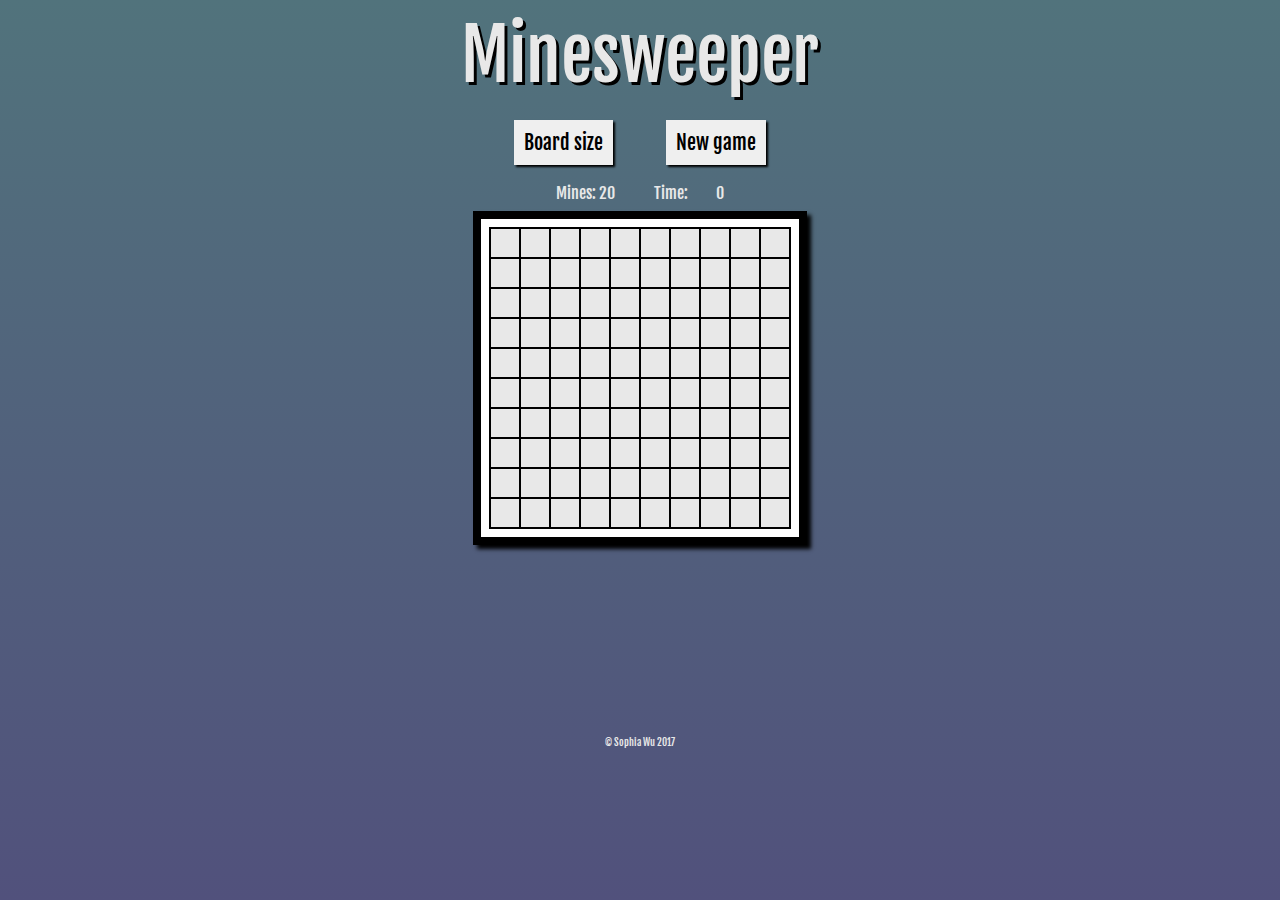
<file: index.html>
<!DOCTYPE html>
<html lang="en-us">
  <head>
    <meta charset="UTF-8">
    <title>Minesweeper</title>
    <link rel="stylesheet" href="css/css-reset.css">
    <link rel="stylesheet" href="css/main.css">

    <script src="js/jquery-3.2.0.min.js"></script>
    <script src="js/main.js"></script>

    <link href="https://fonts.googleapis.com/css?family=Fjalla+One" rel="stylesheet">
  </head>

  <body>
    <header>
      <h1>Minesweeper</h1>
    </header>
    <div class="game-options-wrapper">
      <div class="game-option board-size-wrapper">
        <button class="game-options-btn" id="board-size-btn">Board size</button>
        <div class="board-size-dropdown">
          <div class="board-size-type">Tiny</div>
          <div class="board-size-type current-board-size">Small</div>
          <div class="board-size-type">Medium</div>
          <div class="board-size-type">Large</div>
          <div class="board-size-type">Enormous</div>
        </div>
      </div>
      <div class="game-option new-game-wrapper">
        <button class="game-options-btn" id="new-game-btn">New game</button>
      </div>
    </div>
    <div class="game-info-wrapper">
      <div class="flag-count-wrapper">
        <span>Mines:</span>
        <span class="flag-count"></span>
      </div>
      <div class="timer-wrapper">
        <span>Time:</span>
        <span class="time"></span>
      </div>
    </div>
    <div class="board-wrapper">
      <div class="board-container">
      </div>
    </div>
    <div class="gameover-container">
      <div class="gameover-text"><h2></h2></div>
      <div class="play-again">
        <button id="play-again-btn">
          Play again?
        </button>
      </div>
    </div>
    <footer>
      <small>&copy Sophia Wu 2017</small>
    </footer>
  </body>
</html>
</file>
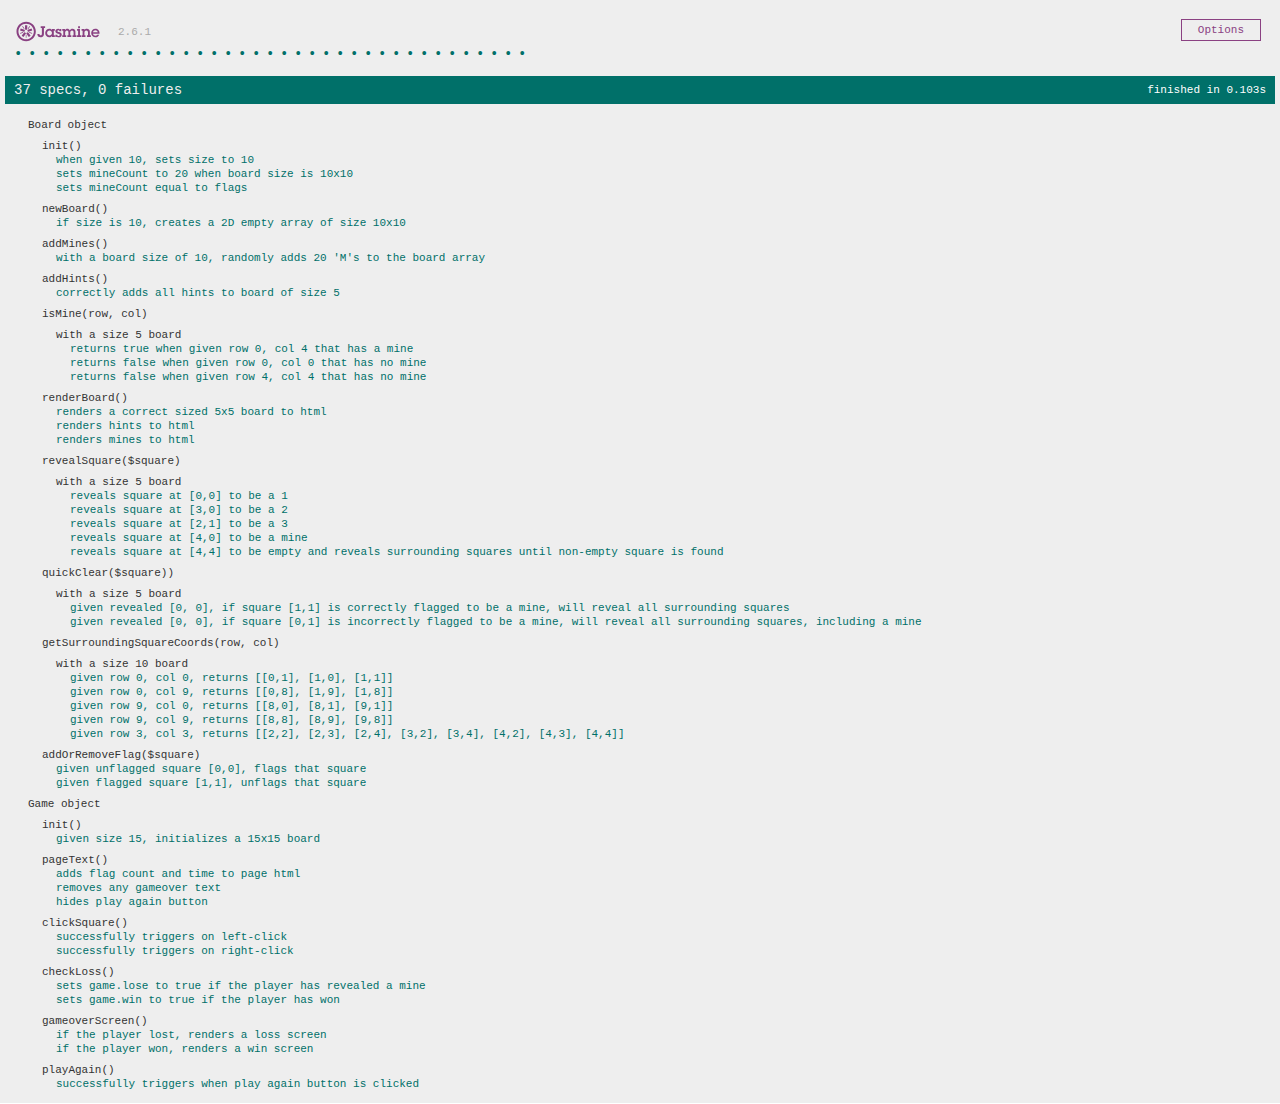
<file: SpecRunner.html>
<!DOCTYPE html>
<html>
<head>
  <meta charset="utf-8">
  <title>Jasmine Spec Runner v2.6.1</title>

  <link rel="shortcut icon" type="image/png" href="lib/jasmine-2.6.1/jasmine_favicon.png">
  <link rel="stylesheet" href="lib/jasmine-2.6.1/jasmine.css">

  <script src="js/jquery-3.2.0.min.js"></script>
  <script src="lib/jasmine-2.6.1/jasmine.js"></script>
  <script src="lib/jasmine-2.6.1/jasmine-html.js"></script>
  <script src="lib/jasmine-2.6.1/boot.js"></script>
  <script src="lib/jasmine-2.6.1/jasmine-jquery.js"></script>
  
  <script src="js/main.js"></script>
  <script src="spec/Board.spec.js"></script>
  <script src="spec/Game.spec.js"></script>

</head>

<body>
</body>
</html>
</file>
<file: css/main.css>
/* Layout and Positioning */

*,
*:before,
*:after {
  box-sizing: border-box;
}

html {
  min-height: 100%;
}

body {
  text-align: center;
}

header {
  margin-top: 20px;
  margin-bottom: 30px;
}

footer {
  margin-top: 40px;
  margin-bottom: 10px;
}



/* Font, Color, Styling */

body {
  background: #51617c;
  background: -o-linear-gradient(#51737c, #51617c, #51517c);
  background: -moz-linear-gradient(#51737c, #51617c, #51517c);
  background: -webkit-linear-gradient(#51737c, #51617c, #51517c);
  background: linear-gradient(#51737c, #51617c, #51517c);
  color: #e8e8e8;
  font-family: 'Fjalla One', sans-serif;
}

h1 {
  text-shadow: 3px 3px #000;
  font-size: 70px;
}

h2 {
  text-shadow: 2px 2px #000;
  font-size: 40px;
}

p {
  color: #000;
}

small {
  font-size: 10px;
}

.revealed {
  background: #cccccc;
}

.flagged {
  background-image: url("../images/flag.png");
  background-position: center;
  background-size: cover;
}

.mine {
  background-image: url("../images/mine.png");
  background-position: center;
  background-size: cover;
}



/* Buttons and Links */

button {
  padding: 10px;
  border: 0;
  box-shadow: 2px 2px 2px #000;
  vertical-align: middle;
  font-family: 'Fjalla One', sans-serif;
  font-size: 20px;
  outline: none;
  cursor: pointer;
}

button:hover {
  background: #fff;
}

button:active, button:focus {
  outline: none;
}



/* Game Options */

.game-options-wrapper {
  margin-bottom: 20px;
}

.game-option {
  display: inline-block;
}

.game-option:first-child {
  margin-right: 50px;
}



/* Game Info */

.game-info-wrapper {
  margin-bottom: 10px;
}

.game-info-wrapper > * {
  display: inline-block;
  width: 70px;
  text-align: left;
}

.timer-wrapper {
  margin-left: 25px;
}

.time {
  float: right;
}




/* Board Size Dropdown Menu */

.board-size-wrapper {
  position: relative;
  display: inline-block;
}

.board-size-dropdown {
  display: none;
  z-index: 1;
  position: absolute;
  min-width: 160px;
  background: #fff;
  box-shadow: 0px 8px 16px 0px rgba(0,0,0,0.2);
}

.board-size-dropdown div {
  display: block;
  padding: 10px;
  cursor: pointer;
  color: #000;
}

.board-size-dropdown div:hover {
  background: #e8e8e8;
}

.show-dropdown {
  display: block;
}

.current-board-size {
  background: #e8e8e8;
}



/* Board */

.board-wrapper {
  width: 100%;
}

.board-container {
  display: inline-block;
  padding: 8px;
  border: 8px solid black;
  background: #fff;
  box-shadow: 4px 4px 4px #000;
}

.board {
  margin: 0 auto;
  background: #e8e8e8;
}

.board td {
  min-width: 30px;
  min-height: 30px;
  width: 30px;
  height: 30px;
  border: 2px solid #000;
  line-height: 28px;
}

.board p {
  display: none;
}



/* Gameover Screen */

.gameover-container {
  margin-top: 30px;
}

.gameover-text {
  height: 50px;
  margin-bottom: 10px;
}

.play-again {
  height: 55px;
}

#play-again-btn {
  display: none;
}
</file>
<file: lib/jasmine-2.6.1/jasmine.css>
body { overflow-y: scroll; }

.jasmine_html-reporter { background-color: #eee; padding: 5px; margin: -8px; font-size: 11px; font-family: Monaco, "Lucida Console", monospace; line-height: 14px; color: #333; }
.jasmine_html-reporter a { text-decoration: none; }
.jasmine_html-reporter a:hover { text-decoration: underline; }
.jasmine_html-reporter p, .jasmine_html-reporter h1, .jasmine_html-reporter h2, .jasmine_html-reporter h3, .jasmine_html-reporter h4, .jasmine_html-reporter h5, .jasmine_html-reporter h6 { margin: 0; line-height: 14px; }
.jasmine_html-reporter .jasmine-banner, .jasmine_html-reporter .jasmine-symbol-summary, .jasmine_html-reporter .jasmine-summary, .jasmine_html-reporter .jasmine-result-message, .jasmine_html-reporter .jasmine-spec .jasmine-description, .jasmine_html-reporter .jasmine-spec-detail .jasmine-description, .jasmine_html-reporter .jasmine-alert .jasmine-bar, .jasmine_html-reporter .jasmine-stack-trace { padding-left: 9px; padding-right: 9px; }
.jasmine_html-reporter .jasmine-banner { position: relative; }
.jasmine_html-reporter .jasmine-banner .jasmine-title { background: url('[data-uri]') no-repeat; background: url('[data-uri]') no-repeat, none; -moz-background-size: 100%; -o-background-size: 100%; -webkit-background-size: 100%; background-size: 100%; display: block; float: left; width: 90px; height: 25px; }
.jasmine_html-reporter .jasmine-banner .jasmine-version { margin-left: 14px; position: relative; top: 6px; }
.jasmine_html-reporter #jasmine_content { position: fixed; right: 100%; }
.jasmine_html-reporter .jasmine-version { color: #aaa; }
.jasmine_html-reporter .jasmine-banner { margin-top: 14px; }
.jasmine_html-reporter .jasmine-duration { color: #fff; float: right; line-height: 28px; padding-right: 9px; }
.jasmine_html-reporter .jasmine-symbol-summary { overflow: hidden; *zoom: 1; margin: 14px 0; }
.jasmine_html-reporter .jasmine-symbol-summary li { display: inline-block; height: 10px; width: 14px; font-size: 16px; }
.jasmine_html-reporter .jasmine-symbol-summary li.jasmine-passed { font-size: 14px; }
.jasmine_html-reporter .jasmine-symbol-summary li.jasmine-passed:before { color: #007069; content: "\02022"; }
.jasmine_html-reporter .jasmine-symbol-summary li.jasmine-failed { line-height: 9px; }
.jasmine_html-reporter .jasmine-symbol-summary li.jasmine-failed:before { color: #ca3a11; content: "\d7"; font-weight: bold; margin-left: -1px; }
.jasmine_html-reporter .jasmine-symbol-summary li.jasmine-disabled { font-size: 14px; }
.jasmine_html-reporter .jasmine-symbol-summary li.jasmine-disabled:before { color: #bababa; content: "\02022"; }
.jasmine_html-reporter .jasmine-symbol-summary li.jasmine-pending { line-height: 17px; }
.jasmine_html-reporter .jasmine-symbol-summary li.jasmine-pending:before { color: #ba9d37; content: "*"; }
.jasmine_html-reporter .jasmine-symbol-summary li.jasmine-empty { font-size: 14px; }
.jasmine_html-reporter .jasmine-symbol-summary li.jasmine-empty:before { color: #ba9d37; content: "\02022"; }
.jasmine_html-reporter .jasmine-run-options { float: right; margin-right: 5px; border: 1px solid #8a4182; color: #8a4182; position: relative; line-height: 20px; }
.jasmine_html-reporter .jasmine-run-options .jasmine-trigger { cursor: pointer; padding: 8px 16px; }
.jasmine_html-reporter .jasmine-run-options .jasmine-payload { position: absolute; display: none; right: -1px; border: 1px solid #8a4182; background-color: #eee; white-space: nowrap; padding: 4px 8px; }
.jasmine_html-reporter .jasmine-run-options .jasmine-payload.jasmine-open { display: block; }
.jasmine_html-reporter .jasmine-bar { line-height: 28px; font-size: 14px; display: block; color: #eee; }
.jasmine_html-reporter .jasmine-bar.jasmine-failed { background-color: #ca3a11; }
.jasmine_html-reporter .jasmine-bar.jasmine-passed { background-color: #007069; }
.jasmine_html-reporter .jasmine-bar.jasmine-skipped { background-color: #bababa; }
.jasmine_html-reporter .jasmine-bar.jasmine-errored { background-color: #ca3a11; }
.jasmine_html-reporter .jasmine-bar.jasmine-menu { background-color: #fff; color: #aaa; }
.jasmine_html-reporter .jasmine-bar.jasmine-menu a { color: #333; }
.jasmine_html-reporter .jasmine-bar a { color: white; }
.jasmine_html-reporter.jasmine-spec-list .jasmine-bar.jasmine-menu.jasmine-failure-list, .jasmine_html-reporter.jasmine-spec-list .jasmine-results .jasmine-failures { display: none; }
.jasmine_html-reporter.jasmine-failure-list .jasmine-bar.jasmine-menu.jasmine-spec-list, .jasmine_html-reporter.jasmine-failure-list .jasmine-summary { display: none; }
.jasmine_html-reporter .jasmine-results { margin-top: 14px; }
.jasmine_html-reporter .jasmine-summary { margin-top: 14px; }
.jasmine_html-reporter .jasmine-summary ul { list-style-type: none; margin-left: 14px; padding-top: 0; padding-left: 0; }
.jasmine_html-reporter .jasmine-summary ul.jasmine-suite { margin-top: 7px; margin-bottom: 7px; }
.jasmine_html-reporter .jasmine-summary li.jasmine-passed a { color: #007069; }
.jasmine_html-reporter .jasmine-summary li.jasmine-failed a { color: #ca3a11; }
.jasmine_html-reporter .jasmine-summary li.jasmine-empty a { color: #ba9d37; }
.jasmine_html-reporter .jasmine-summary li.jasmine-pending a { color: #ba9d37; }
.jasmine_html-reporter .jasmine-summary li.jasmine-disabled a { color: #bababa; }
.jasmine_html-reporter .jasmine-description + .jasmine-suite { margin-top: 0; }
.jasmine_html-reporter .jasmine-suite { margin-top: 14px; }
.jasmine_html-reporter .jasmine-suite a { color: #333; }
.jasmine_html-reporter .jasmine-failures .jasmine-spec-detail { margin-bottom: 28px; }
.jasmine_html-reporter .jasmine-failures .jasmine-spec-detail .jasmine-description { background-color: #ca3a11; }
.jasmine_html-reporter .jasmine-failures .jasmine-spec-detail .jasmine-description a { color: white; }
.jasmine_html-reporter .jasmine-result-message { padding-top: 14px; color: #333; white-space: pre; }
.jasmine_html-reporter .jasmine-result-message span.jasmine-result { display: block; }
.jasmine_html-reporter .jasmine-stack-trace { margin: 5px 0 0 0; max-height: 224px; overflow: auto; line-height: 18px; color: #666; border: 1px solid #ddd; background: white; white-space: pre; }
</file>
